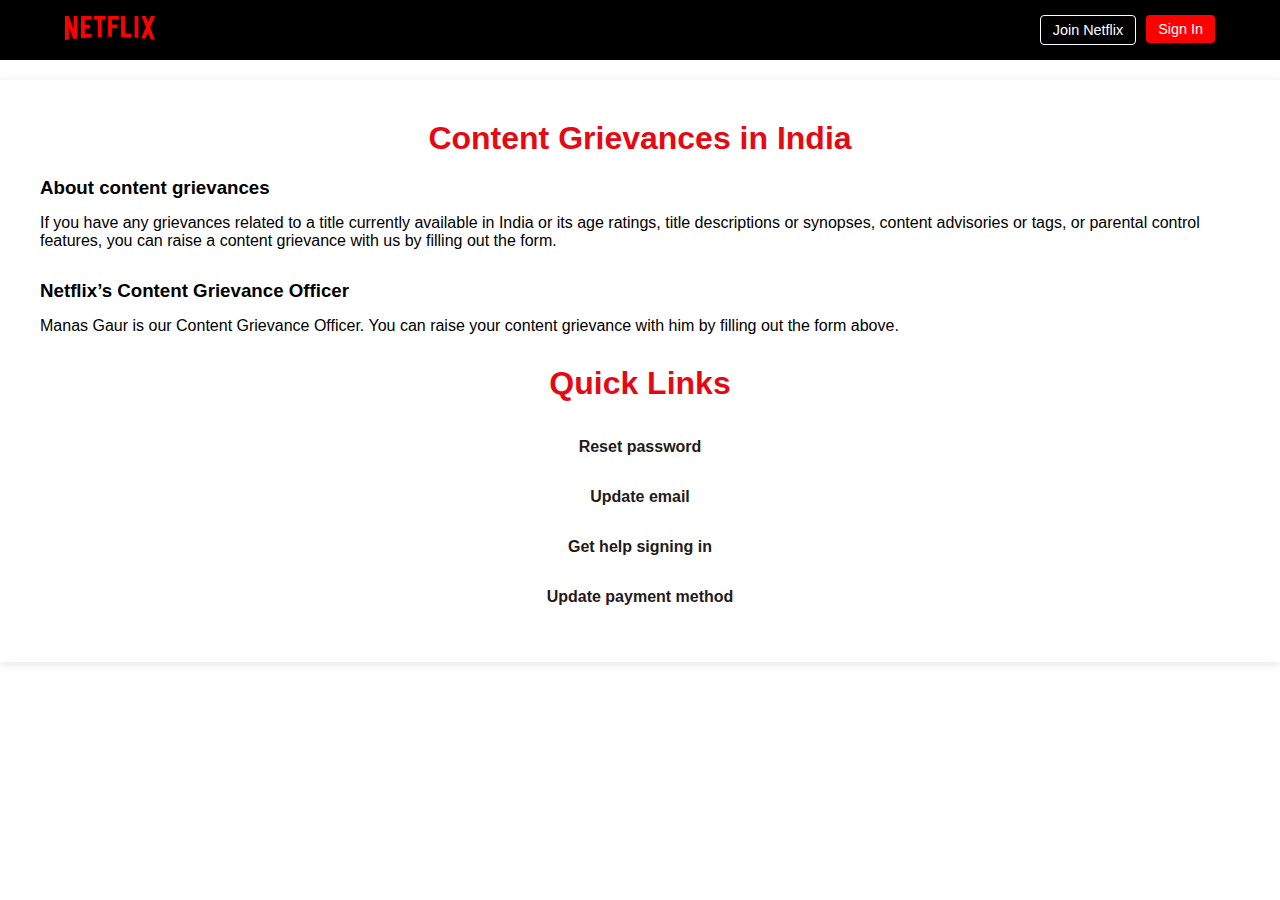
<file: contact.html>
<!DOCTYPE html>
<html lang="en">

<head>
    <meta charset="UTF-8">
    <meta name="viewport" content="width=device-width, initial-scale=1.0">
    <title>Netflix Contact</title>
    <link rel="stylesheet" href="foot.css">

    <style>
        .link {
            text-align: center;
            /* Center-aligns text horizontally */
            display: flex;
            /* Makes the container a flexbox */
            justify-content: center;
            /* Horizontally centers the content */
            align-items: center;
            /* Vertically centers the content */
            height: 50px;
            /* Set a height to center vertically (adjust as needed) */
        }

        .link a {
            font-weight: bold;
            color: rgb(37, 26, 26);
            text-decoration: none;
            /* Remove underline */
            transition: color 0.3s ease, transform 0.3s ease;
            /* Smooth hover effect */
        }

        .link a:hover {
            color: red;
            /* Change color on hover */
            transform: scale(1.1);
            /* Slightly enlarge the link on hover */
            text-decoration: underline;
            /* Optional: Add underline on hover */
        }
    </style>
</head>

<body>
    <div class="main">
        <nav>
            <span>
                <a href="index.html"> <img width="86" src="logo.svg" alt="Netflix Logo"></a> </span>
            <div>
                <a href="index.html">
                    <button class="btn">Join Netflix</button>
                </a>
                <a href="http://localhost/new/sign.html">
                    <button class="btn btn-red-sm">Sign In</button>
                </a>
            </div>
        </nav>


        <div class="content">
            <h1><span>Content Grievances in India</span></h1>

            <div class="first">
                <h3 style="color: black;">About content grievances</h3>
                <p>If you have any grievances related to a title currently available in India or its age ratings, title
                    descriptions or synopses, content advisories or tags, or parental control features, you can raise a
                    content grievance with us by filling out the form.
                </p>
            </div>

            <div class="second">
                <h3 style="color: black;">Netflix’s Content Grievance Officer</h3>
                <p>Manas Gaur is our Content Grievance Officer. You can raise your content grievance with him by filling
                    out the form above.
                </p>
            </div>

            <h1><span>Quick Links</span></h1>


            <div class="link">
                <a href="index.html">Reset password</a>
            </div>

            <div class="link">
                <a href="http://localhost/new/sign.html">Update email</a>
            </div>

            <div class="link">
                <a href="index.html">Get help signing in</a>
            </div>

            <div class="link">
                <a href="http://localhost/new/sign.html">Update payment method</a>
            </div>
</body>

</html>
</file>
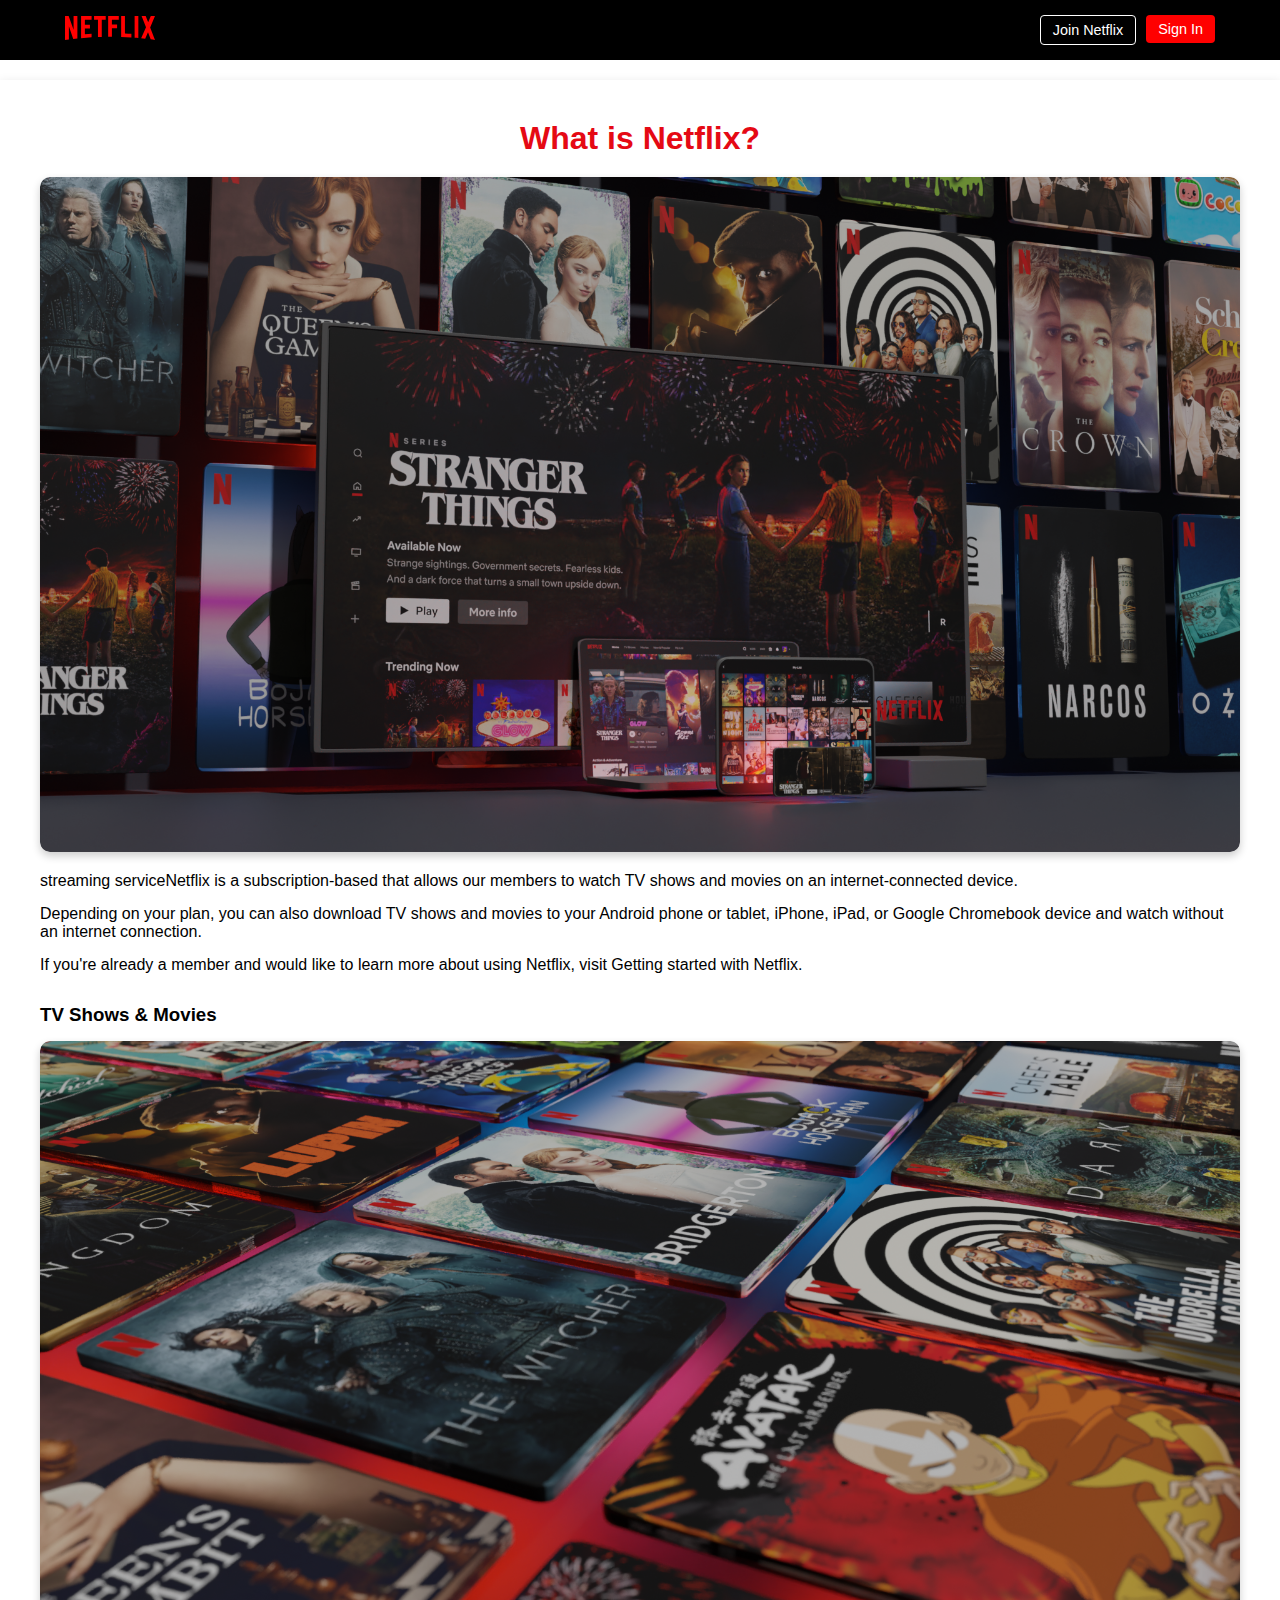
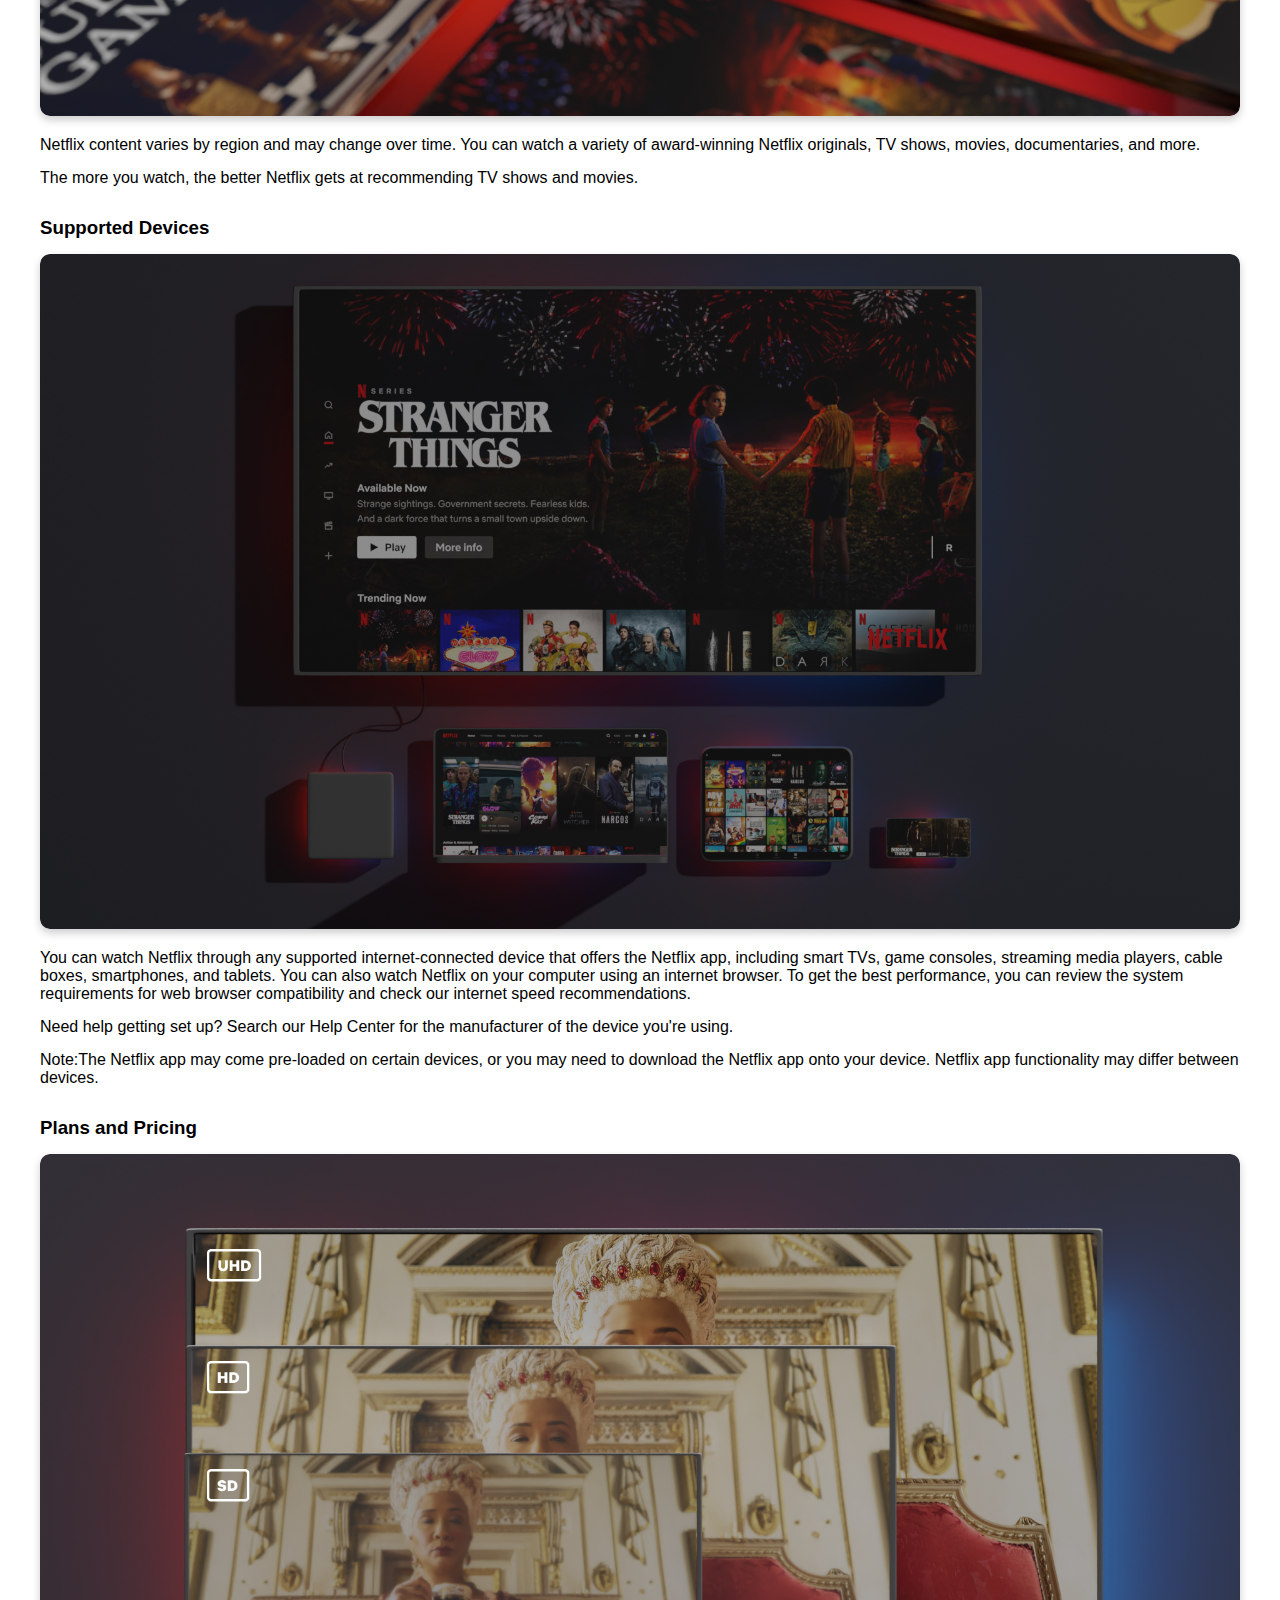
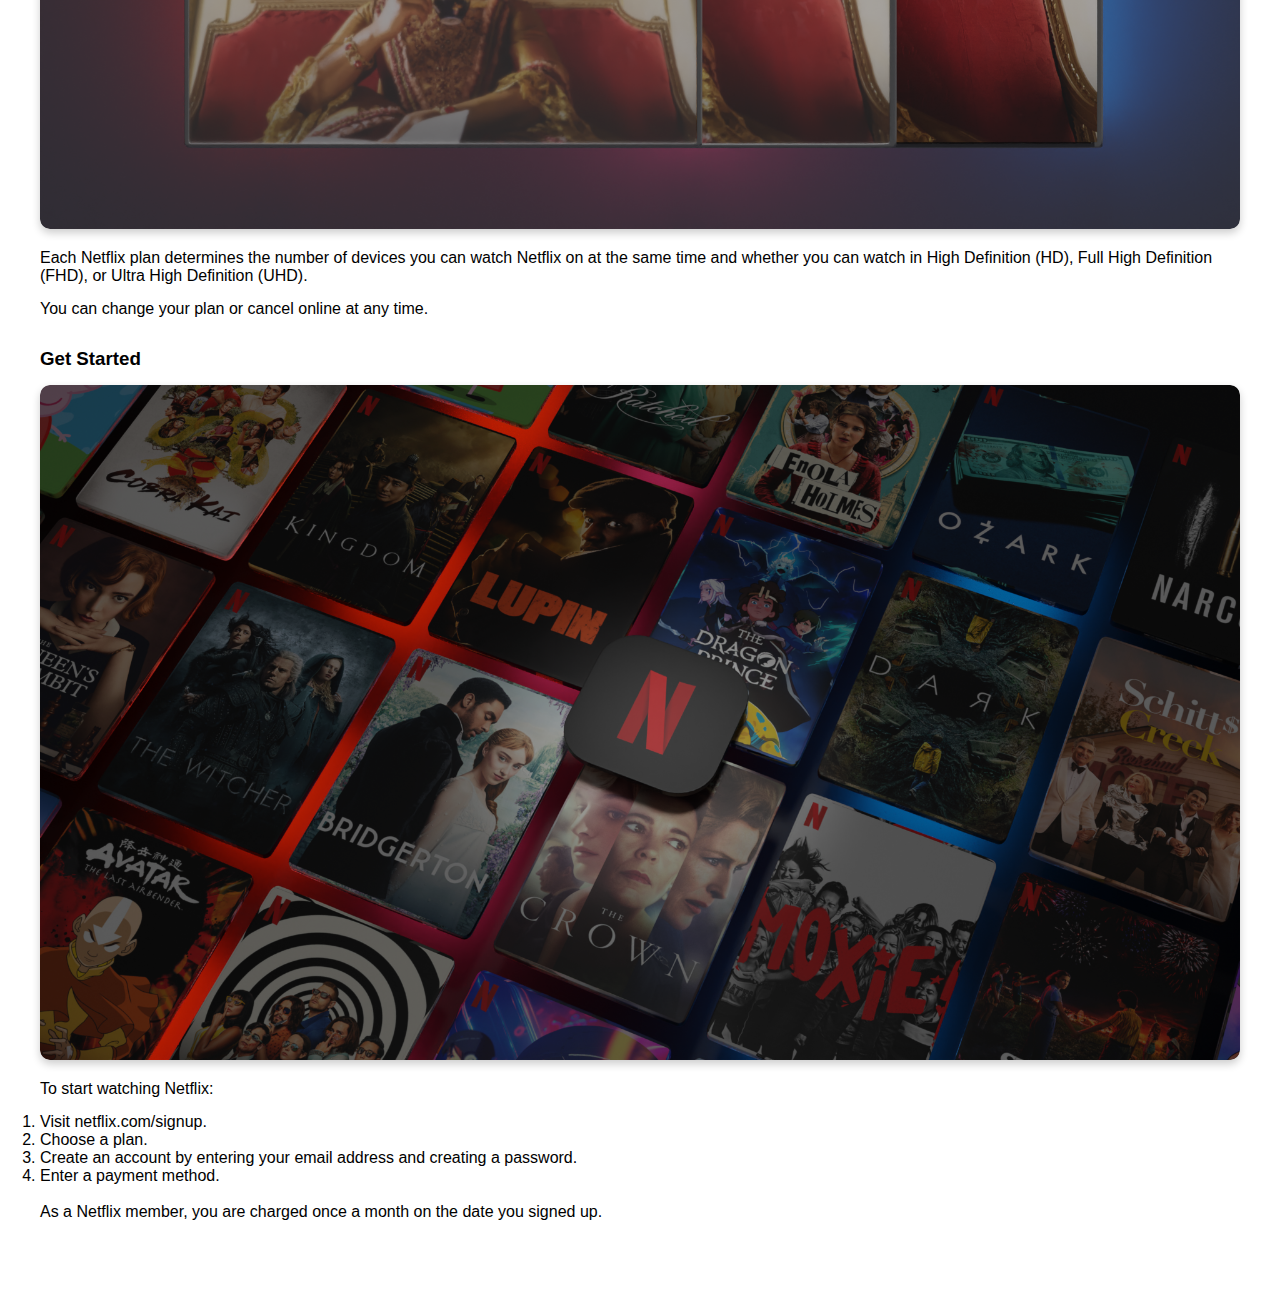
<file: faq.html>
<!DOCTYPE html>
<html lang="en">

<head>
    <meta charset="UTF-8">
    <meta name="viewport" content="width=device-width, initial-scale=1.0">
    <title>FAQ</title>
    <link rel="stylesheet" href="foot.css">
    <style>
        .content img {
            width: 100%;
            /* Makes the image take full width of its container */
            max-width: 1250px;
            /* Set a max-width to prevent images from getting too large */
            height: auto;
            /* Maintain aspect ratio */
            display: block;
            /* Remove inline display */
            margin: 0;
            /* Center the image */
            border-radius: 10px;
            /* Optional: rounded corners */
            box-shadow: 0 4px 8px rgba(0, 0, 0, 0.2);
            margin-bottom: 20px;
        }
    </style>
</head>

<body>
    <div class="main">
        <nav>
            <span>
                <a href="index.html"> <img width="86" src="logo.svg" alt="Netflix Logo"></a></span>
            <div>
                <a href="index.html">
                <button class="btn">Join Netflix</button>
                </a>
                <a href="http://localhost/new/sign.html">
                    <button class="btn btn-red-sm">Sign In</button>
                </a>
            </div>
        </nav>


        <div class="content">
            <h1><span>What is Netflix?</span></h1>

            <div class="first">
                <img src="tools/images/img1.png" alt="netflix">
                <p>
                    streaming serviceNetflix is a subscription-based that allows our members to watch TV shows and
                    movies on an internet-connected device.
                </p>
                <p>Depending on your plan, you can also download TV shows and movies to your Android phone or tablet,
                    iPhone, iPad, or Google Chromebook device and watch without an internet connection.</p>
                <p>If you're already a member and would like to learn more about using Netflix, visit Getting started
                    with Netflix.</p>
            </div>

            <div class="second">

                <h3 style="color: black;">TV Shows & Movies</h3>
                <img src="tools/images/img2.png" alt="movies">
                <p>Netflix content varies by region and may change over time. You can watch a variety of award-winning
                    Netflix originals, TV shows, movies, documentaries, and more.
                </p>
                <p>The more you watch, the better Netflix gets at recommending TV shows and movies.</p>
            </div>

            <div class="third">

                <h3 style="color: black;">Supported Devices</h3>
                <img src="tools/images/img3.png" alt="movies">
                <p>You can watch Netflix through any supported internet-connected device that offers the Netflix app,
                    including smart TVs, game consoles, streaming media players, cable boxes, smartphones, and tablets.
                    You can also watch Netflix on your computer using an internet browser. To get the best performance,
                    you can review the system requirements for web browser compatibility and check our internet speed
                    recommendations.
                </p>
                <p>Need help getting set up? Search our Help Center for the manufacturer of the device you're using.
                </p>
                <p>Note:The Netflix app may come pre-loaded on certain devices, or you may need to download the Netflix
                    app onto your device. Netflix app functionality may differ between devices.</p>
            </div>

            <div class="fourth">

                <h3 style="color: black;">Plans and Pricing</h3>
                <img src="tools/images/img4.png" alt="movies">
                <p>Each Netflix plan determines the number of devices you can watch Netflix on at the same time and
                    whether you can watch in High Definition (HD), Full High Definition (FHD), or Ultra High Definition
                    (UHD).
                </p>
                <p>You can change your plan or cancel online at any time.</p>
            </div>

            <div class="fifth">

                <h3 style="color: black;">Get Started</h3>
                <img src="tools/images/img5.png" alt="movies">
                <p>To start watching Netflix:</p>
                <ol style="margin: 10 auto;">
                    <li>Visit netflix.com/signup.</li>
                    <li>Choose a plan.</li>
                    <li>Create an account by entering your email address and creating a password.</li>
                    <li>Enter a payment method.</li>
                </ol>
                <br>
                <p>As a Netflix member, you are charged once a month on the date you signed up.</p>
            </div>
</body>

</html>
</file>
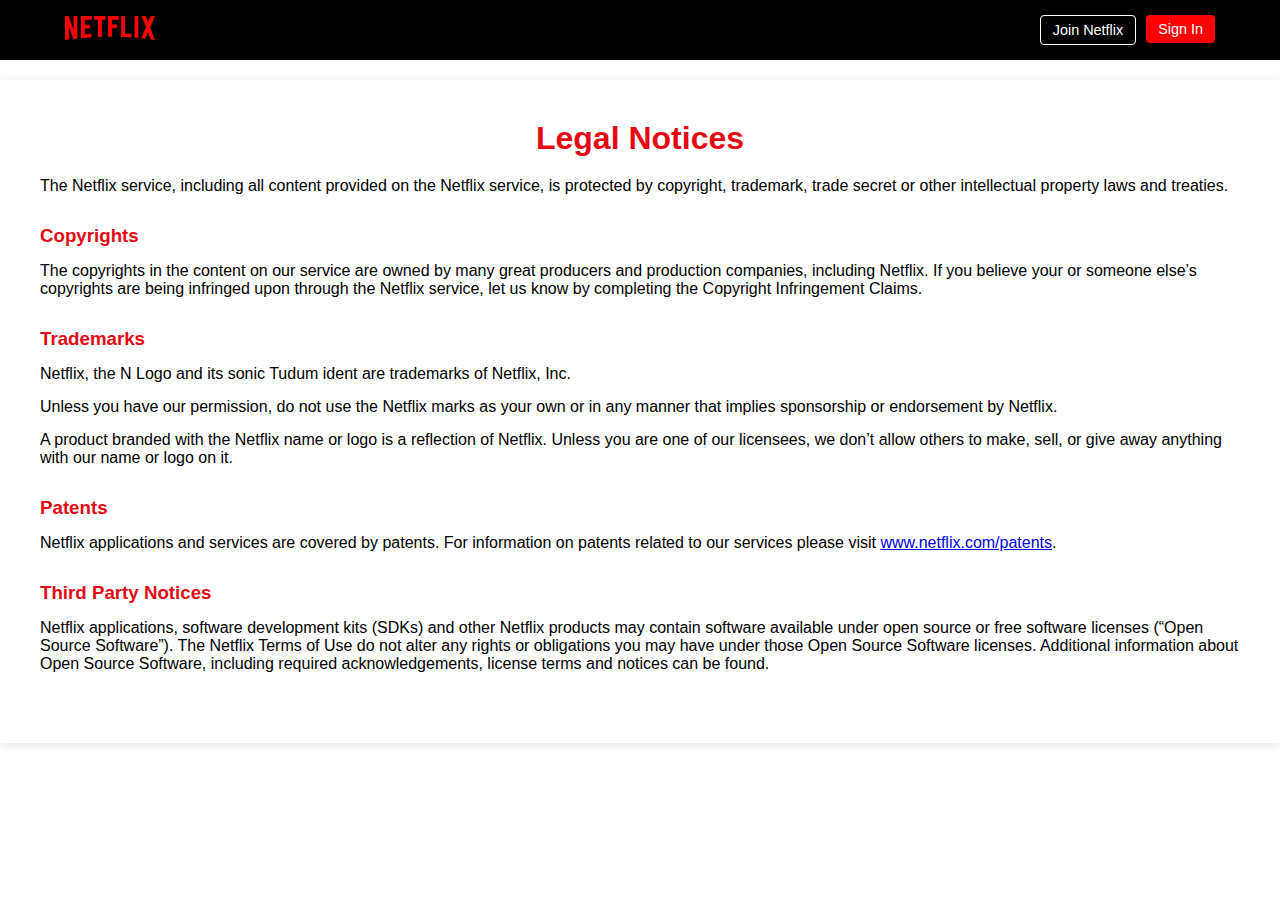
<file: legal.html>
<!DOCTYPE html>
<html lang="en">

<head>
    <meta charset="UTF-8">
    <meta name="viewport" content="width=device-width, initial-scale=1.0">
    <title>LEGAL</title>
    <link rel="stylesheet" href="foot.css">
</head>

<body>
    <div class="main">
        <nav>
            <span><a href="index.html"> <img width="86" src="logo.svg" alt="Netflix Logo"></a></span>
            <div>
                <a href="index.html">
                <button class="btn">Join Netflix</button>
                </a>
                <a href="http://localhost/new/sign.html">
                    <button class="btn btn-red-sm">Sign In</button>
                </a>
            </div>
        </nav>

        
        <div class="content">
            <h1><span>Legal Notices</span></h1>

            <div class="first">
                The Netflix service, including all content provided on the Netflix service, is protected by copyright, trademark, trade secret or other intellectual property laws and treaties.


            </div>



            <div class="second">
                <h3>Copyrights</h3>
                <p>
                    The copyrights in the content on our service are owned by many great producers and production companies, including Netflix. If you believe your or someone else’s copyrights are being infringed upon through the Netflix service, let us know by completing the Copyright Infringement Claims.</p>

            </div>

            <div class="third">
                <h3>Trademarks</h3>
                <p>Netflix, the N Logo and its sonic Tudum ident are trademarks of Netflix, Inc.
</p>
                <p>   Unless you have our permission, do not use the Netflix marks as your own or in any manner that implies sponsorship or endorsement by Netflix.
                </p> 
                  <p>  A product branded with the Netflix name or logo is a reflection of Netflix. Unless you are one of our licensees, we don’t allow others to make, sell, or give away anything with our name or logo on it.
                  </p>
            </div>

            <div class="fourth">
                <h3>Patents</h3>
                <p>Netflix applications and services are covered by patents. For information on patents related to our services please visit <a href="https://help.netflix.com/en/node/25888">www.netflix.com/patents</a>.</p>

              
            </div>
            <div class="fifth">
                <h3>Third Party Notices</h3>
                <p> Netflix applications, software development kits (SDKs) and other Netflix products may contain software available under open source or free software licenses (“Open Source Software”). The Netflix Terms of Use do not alter any rights or obligations you may have under those Open Source Software licenses. Additional information about Open Source Software, including required acknowledgements, license terms and notices can be found.
                    
                </p>
            </div>
        </div>
    </div>
</body>

</html>
</file>
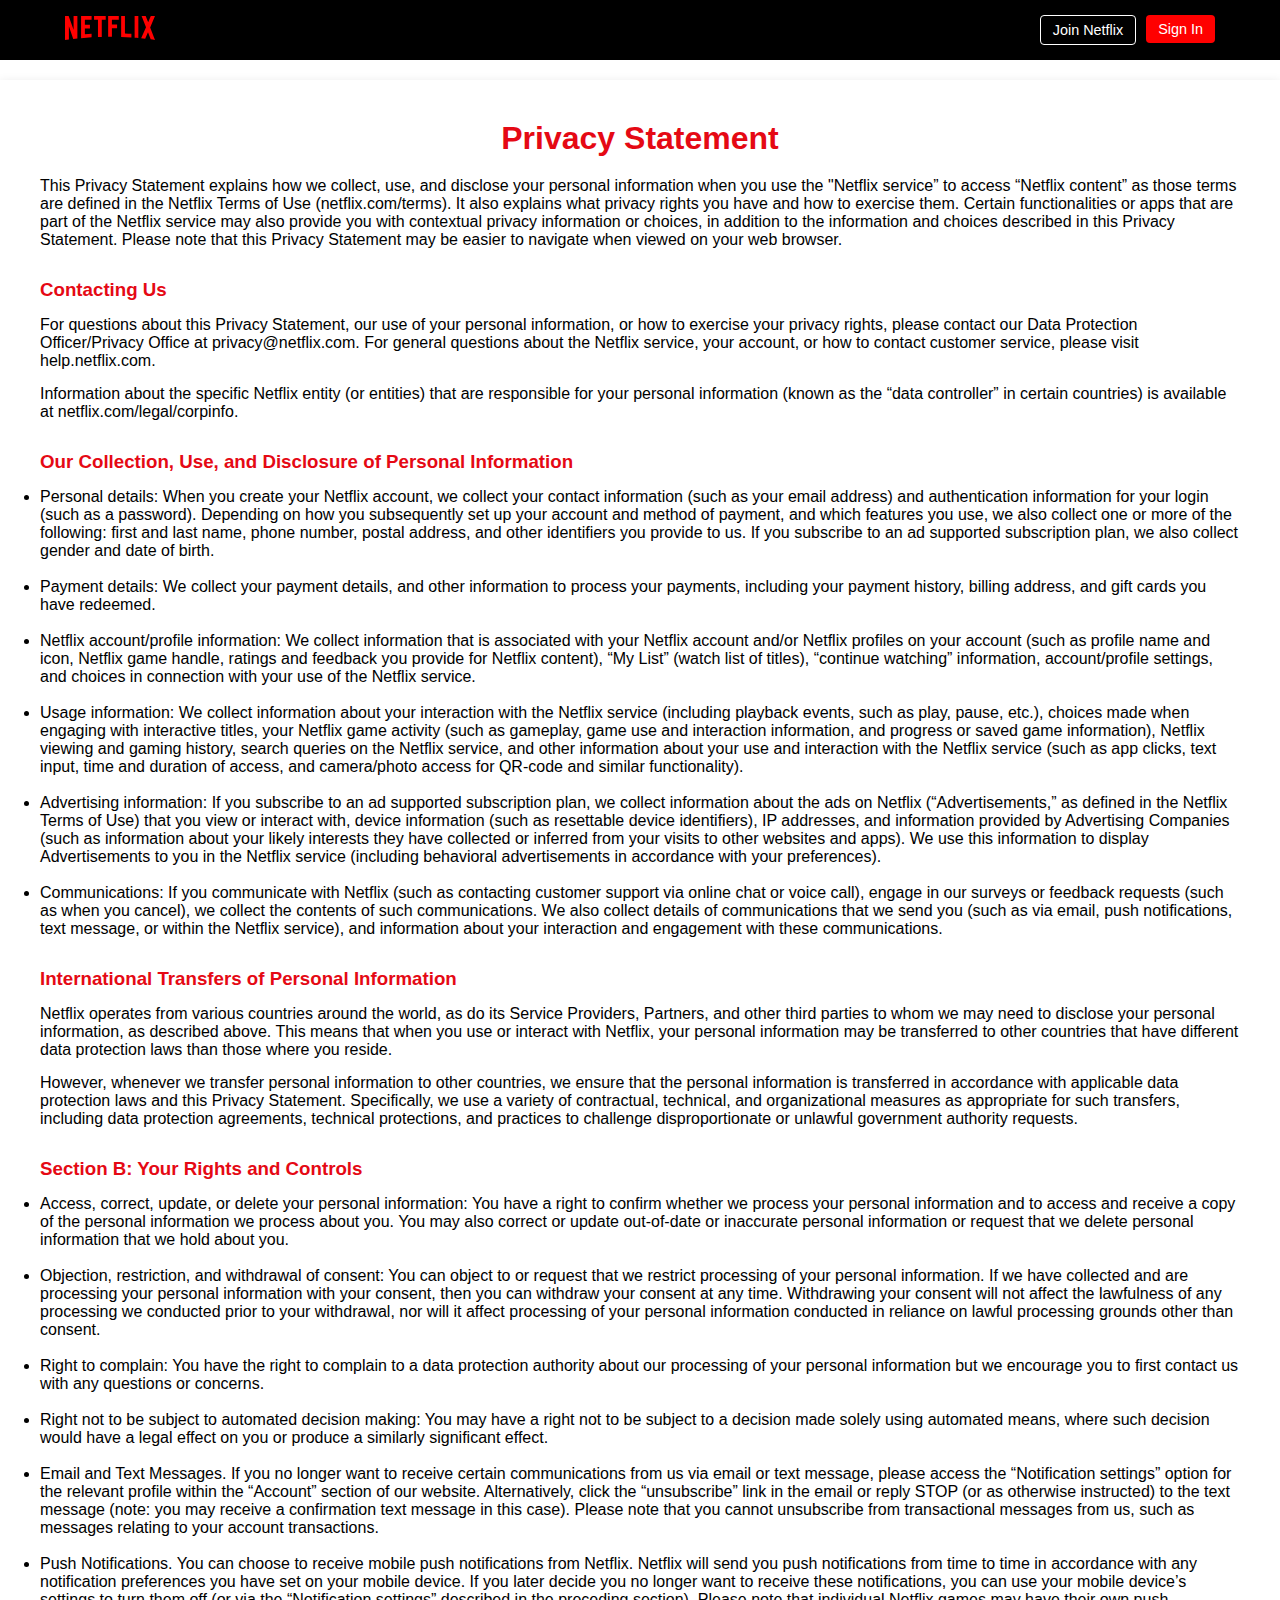
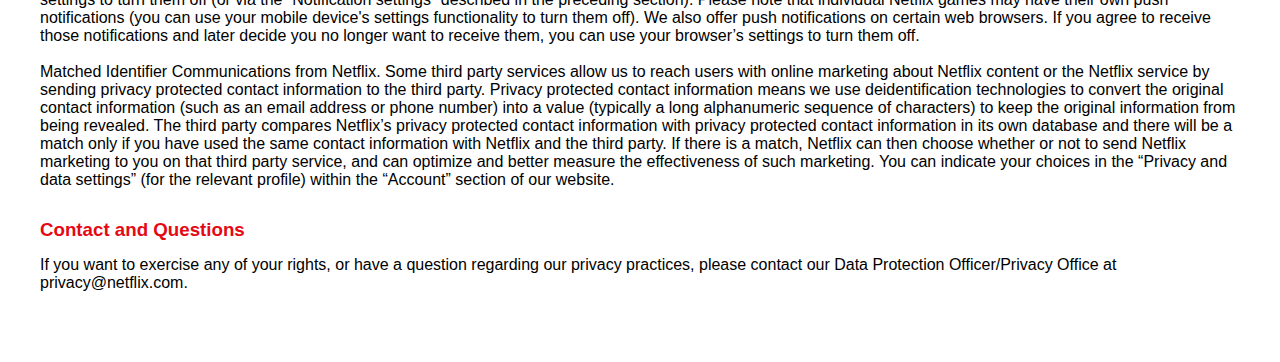
<file: privacy.html>
<!DOCTYPE html>
<html lang="en">

<head>
    <meta charset="UTF-8">
    <meta name="viewport" content="width=device-width, initial-scale=1.0">
    <title>Netflix Privacy</title>
    <link rel="stylesheet" href="foot.css">

</head>

<body>
    <div class="main">
        <nav>
            <span><a href="index.html"> <img width="86" src="logo.svg" alt="Netflix Logo"></a></span>
            <div>
                <a href="index.html">
                    <button class="btn">Join Netflix</button>
                </a>
                <a href="http://localhost/new/sign.html">
                    <button class="btn btn-red-sm">Sign In</button>
                </a>
            </div>
        </nav>
        <div class="content">
            <h1><span>Privacy Statement</span></h1>

            <div class="first">
                This Privacy Statement explains how we collect, use, and disclose your personal information when you use
                the "Netflix service” to access “Netflix content” as those terms are defined in the Netflix Terms of Use
                (netflix.com/terms). It also explains what privacy rights you have and how to exercise them. Certain
                functionalities or apps that are part of the Netflix service may also provide you with contextual
                privacy information or choices, in addition to the information and choices described in this Privacy
                Statement. Please note that this Privacy Statement may be easier to navigate when viewed on your web
                browser.
            </div>

            <div class="third">
                <h3>Contacting Us</h3>
                <p>For questions about this Privacy Statement, our use of your personal information, or how to exercise
                    your privacy rights, please contact our Data Protection Officer/Privacy Office at
                    privacy@netflix.com. For general questions about the Netflix service, your account, or how to
                    contact customer service, please visit help.netflix.com.</p>

                <p>Information about the specific Netflix entity (or entities) that are responsible for your personal
                    information (known as the “data controller” in certain countries) is available at
                    netflix.com/legal/corpinfo.</p>
            </div>

            <div class="fourth">
                <ul>
                    <h3>Our Collection, Use, and Disclosure of Personal Information</h3>

                    <li>Personal details: When you create your Netflix account, we collect your contact information
                        (such as your email address) and authentication information for your login (such as a password).
                        Depending on how you subsequently set up your account and method of payment, and which features
                        you use, we also collect one or more of the following: first and last name, phone number, postal
                        address, and other identifiers you provide to us. If you subscribe to an ad supported
                        subscription plan, we also collect gender and date of birth.</li>
                    <br>
                    <li>Payment details: We collect your payment details, and other information to process your
                        payments, including your payment history, billing address, and gift cards you have redeemed.
                    </li>
                    <br>
                    <li>Netflix account/profile information: We collect information that is associated with your Netflix
                        account and/or Netflix profiles on your account (such as profile name and icon, Netflix game
                        handle, ratings and feedback you provide for Netflix content), “My List” (watch list of titles),
                        “continue watching” information, account/profile settings, and choices in connection with your
                        use of the Netflix service.
                    </li>
                    <br>
                    <li>Usage information: We collect information about your interaction with the Netflix service
                        (including playback events, such as play, pause, etc.), choices made when engaging with
                        interactive titles, your Netflix game activity (such as gameplay, game use and interaction
                        information, and progress or saved game information), Netflix viewing and gaming history, search
                        queries on the Netflix service, and other information about your use and interaction with the
                        Netflix service (such as app clicks, text input, time and duration of access, and camera/photo
                        access for QR-code and similar functionality).</li>
                    <br>
                    <li>Advertising information: If you subscribe to an ad supported subscription plan, we collect
                        information about the ads on Netflix (“Advertisements,” as defined in the Netflix Terms of Use)
                        that you view or interact with, device information (such as resettable device identifiers), IP
                        addresses, and information provided by Advertising Companies (such as information about your
                        likely interests they have collected or inferred from your visits to other websites and apps).
                        We use this information to display Advertisements to you in the Netflix service (including
                        behavioral advertisements in accordance with your preferences).</li>
                    <br>
                    <li>Communications: If you communicate with Netflix (such as contacting customer support via online
                        chat or voice call), engage in our surveys or feedback requests (such as when you cancel), we
                        collect the contents of such communications. We also collect details of communications that we
                        send you (such as via email, push notifications, text message, or within the Netflix service),
                        and information about your interaction and engagement with these communications.</li>
                </ul>

            </div>

            <div class="fifth">
                <h3>International Transfers of Personal Information</h3>
                <p>Netflix operates from various countries around the world, as do its Service Providers, Partners, and
                    other third parties to whom we may need to disclose your personal information, as described above.
                    This means that when you use or interact with Netflix, your personal information may be transferred
                    to other countries that have different data protection laws than those where you reside.
                </p>

                <p>However, whenever we transfer personal information to other countries, we ensure that the personal
                    information is transferred in accordance with applicable data protection laws and this Privacy
                    Statement. Specifically, we use a variety of contractual, technical, and organizational measures as
                    appropriate for such transfers, including data protection agreements, technical protections, and
                    practices to challenge disproportionate or unlawful government authority requests.</p>


            </div>

            <div class="sixth">
                <h3>Section B: Your Rights and Controls</h3>
                <ul></ul>
                <li>Access, correct, update, or delete your personal information: You have a right to confirm whether we
                    process your personal information and to access and receive a copy of the personal information we
                    process about you. You may also correct or update out-of-date or inaccurate personal information or
                    request that we delete personal information that we hold about you.</li>
                <br>
                <li>Objection, restriction, and withdrawal of consent: You can object to or request that we restrict
                    processing of your personal information. If we have collected and are processing your personal
                    information with your consent, then you can withdraw your consent at any time. Withdrawing your
                    consent will not affect the lawfulness of any processing we conducted prior to your withdrawal, nor
                    will it affect processing of your personal information conducted in reliance on lawful processing
                    grounds other than consent.</li>
                <br>
                <li>Right to complain: You have the right to complain to a data protection authority about our
                    processing of your personal information but we encourage you to first contact us with any questions
                    or concerns.</li>
                <br>
                <li>Right not to be subject to automated decision making: You may have a right not to be subject to a
                    decision made solely using automated means, where such decision would have a legal effect on you or
                    produce a similarly significant effect.</li>
                <br>
                <li>Email and Text Messages. If you no longer want to receive certain communications from us via email
                    or text message, please access the “Notification settings” option for the relevant profile within
                    the “Account” section of our website. Alternatively, click the “unsubscribe” link in the email or
                    reply STOP (or as otherwise instructed) to the text message (note: you may receive a confirmation
                    text message in this case). Please note that you cannot unsubscribe from transactional messages from
                    us, such as messages relating to your account transactions.
                </li>
                <br>
                <li>
                    Push Notifications. You can choose to receive mobile push notifications from Netflix. Netflix will
                    send you push notifications from time to time in accordance with any notification preferences you
                    have set on your mobile device. If you later decide you no longer want to receive these
                    notifications, you can use your mobile device’s settings to turn them off (or via the “Notification
                    settings” described in the preceding section). Please note that individual Netflix games may have
                    their own push notifications (you can use your mobile device's settings functionality to turn them
                    off). We also offer push notifications on certain web browsers. If you agree to receive those
                    notifications and later decide you no longer want to receive them, you can use your browser’s
                    settings to turn them off.</li>
                <br>
                <p>Matched Identifier Communications from Netflix. Some third party services allow us to reach users
                    with online marketing about Netflix content or the Netflix service by sending privacy protected
                    contact information to the third party. Privacy protected contact information means we use
                    deidentification technologies to convert the original contact information (such as an email address
                    or phone number) into a value (typically a long alphanumeric sequence of characters) to keep the
                    original information from being revealed. The third party compares Netflix’s privacy protected
                    contact information with privacy protected contact information in its own database and there will be
                    a match only if you have used the same contact information with Netflix and the third party. If
                    there is a match, Netflix can then choose whether or not to send Netflix marketing to you on that
                    third party service, and can optimize and better measure the effectiveness of such marketing. You
                    can indicate your choices in the “Privacy and data settings” (for the relevant profile) within the
                    “Account” section of our website.
            </div>
            <div class="seventh">
                <h3>Contact and Questions</h3>
                <p> If you want to exercise any of your rights, or have a question regarding our privacy practices,
                    please contact our Data Protection Officer/Privacy Office at privacy@netflix.com.</p>
            </div>
</body>

</html>
</file>
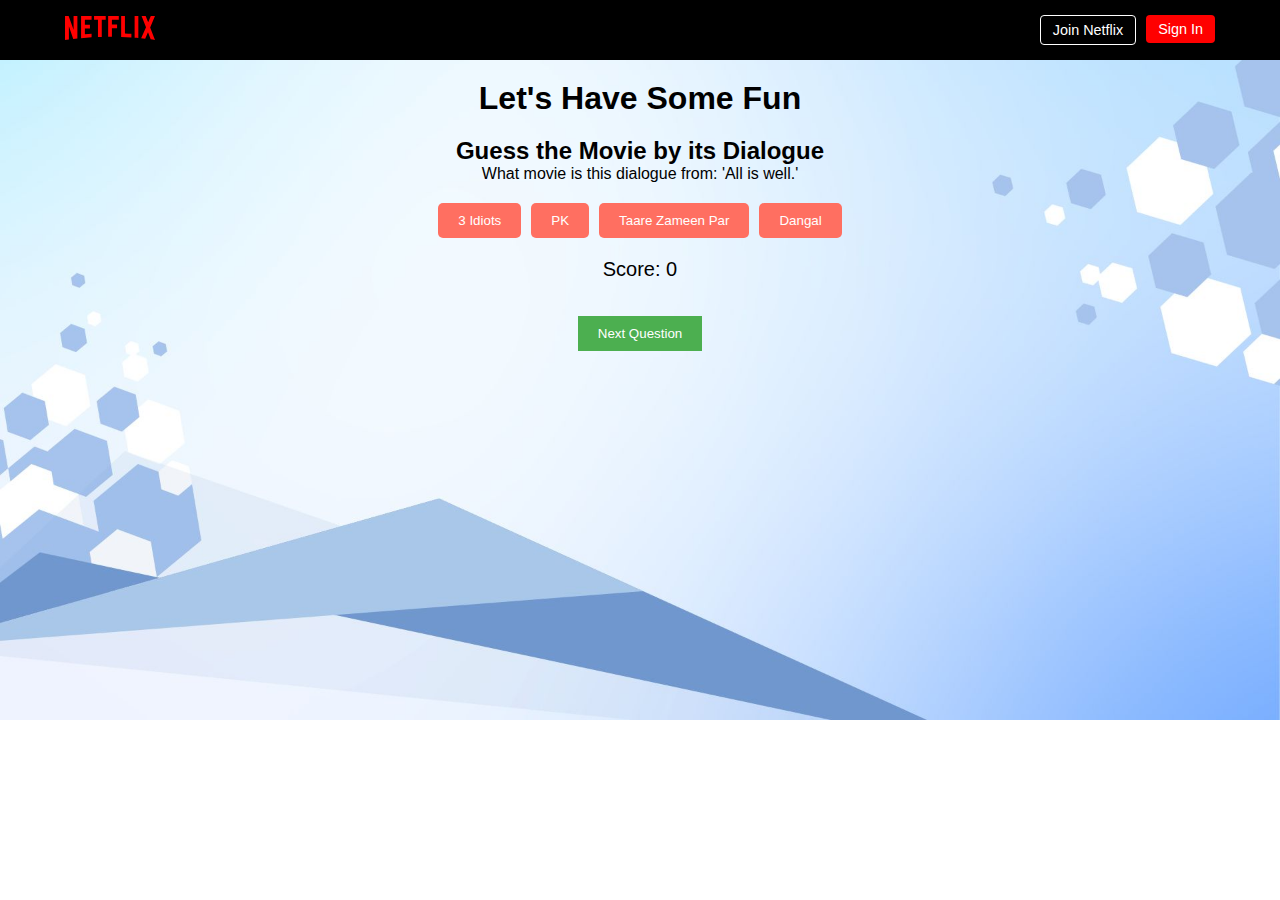
<file: quiz.html>
<!DOCTYPE html>
<html lang="en">

<head>
    <meta charset="UTF-8">
    <meta name="viewport" content="width=device-width, initial-scale=1.0">
    <title>FUN SECTION</title>
    <link rel="stylesheet" href="foot.css">
    <style>
        .trivia-game {
            text-align: center;
            margin: 20px;
            font-family: Arial, sans-serif;
        }

        #options {
            display: flex;
            justify-content: center;
            gap: 10px;
            margin-top: 20px;
        }

        .option {
            padding: 10px 20px;
            background-color: #ff6f61;
            border: none;
            border-radius: 5px;
            color: white;
            cursor: pointer;
        }

        .option:hover {
            background-color: #d94c43;
        }

        #score {
            font-size: 20px;
            margin-top: 20px;
        }

        #next-question {
            margin-top: 20px;
            padding: 10px 20px;
            background-color: #4CAF50;
            border: none;
            color: white;
            cursor: pointer;
        }

        #next-question:hover {
            background-color: #45a049;
        }

        #watch-now {
            margin-top: 20px;
            padding: 10px 20px;
            background-color: #8318bd;
            border: none;
            color: white;
            cursor: pointer;
            display: none;
        }

        #watch-now:hover {
            background-color: #5f1070;
        }

        #movie-image-container {
            text-align: center;
            margin-top: 20px;
        }

        #movie-image {
            width: 300px;
            height: auto;
            display: block;
            margin: 0 auto;
        }

        #answer-message {
            margin-top: 20px;
            font-size: 18px;
            font-weight: bold;
        }

        body {
            background-image: url('tools/images/bgimg.jpg');
            background-size: cover;
            background-position: auto;
            background-repeat: no-repeat;
            margin: 0;
            padding: 0;
        }
    </style>
</head>

<body>
    <nav>
        <span>
            <a href="index.html">
                <img width="86" src="logo.svg" alt="Netflix Logo">
            </a></span>
        <div>
            <a href="index.html">
                <button class="btn">Join Netflix</button>
            </a>
            <a href="http://localhost/new/sign.html">
                <button class="btn btn-red-sm">Sign In</button>
            </a>
        </div>
    </nav>

    <div class="trivia-game">
        <h1>Let's Have Some Fun</h1>
        <h2>Guess the Movie by its Dialogue</h2>
        <p id="question">What is the movie title for the following quote?</p>

        <!-- Movie Image Container -->
        <div id="movie-image-container">
            <img id="movie-image" src="" alt="Movie Poster" style="display: none;" />
        </div>

        <div id="options">
            <button class="option" data-answer="a">Option A</button>
            <button class="option" data-answer="b">Option B</button>
            <button class="option" data-answer="c">Option C</button>
            <button class="option" data-answer="d">Option D</button>
        </div>

        <div id="answer-message"></div>
        <p id="score">Score: 0</p>
        <button id="next-question">Next Question</button>
        <button id="watch-now">Watch Now</button>
    </div>

    <script src="scriptquiz.js"></script>
</body>

</html>
</file>
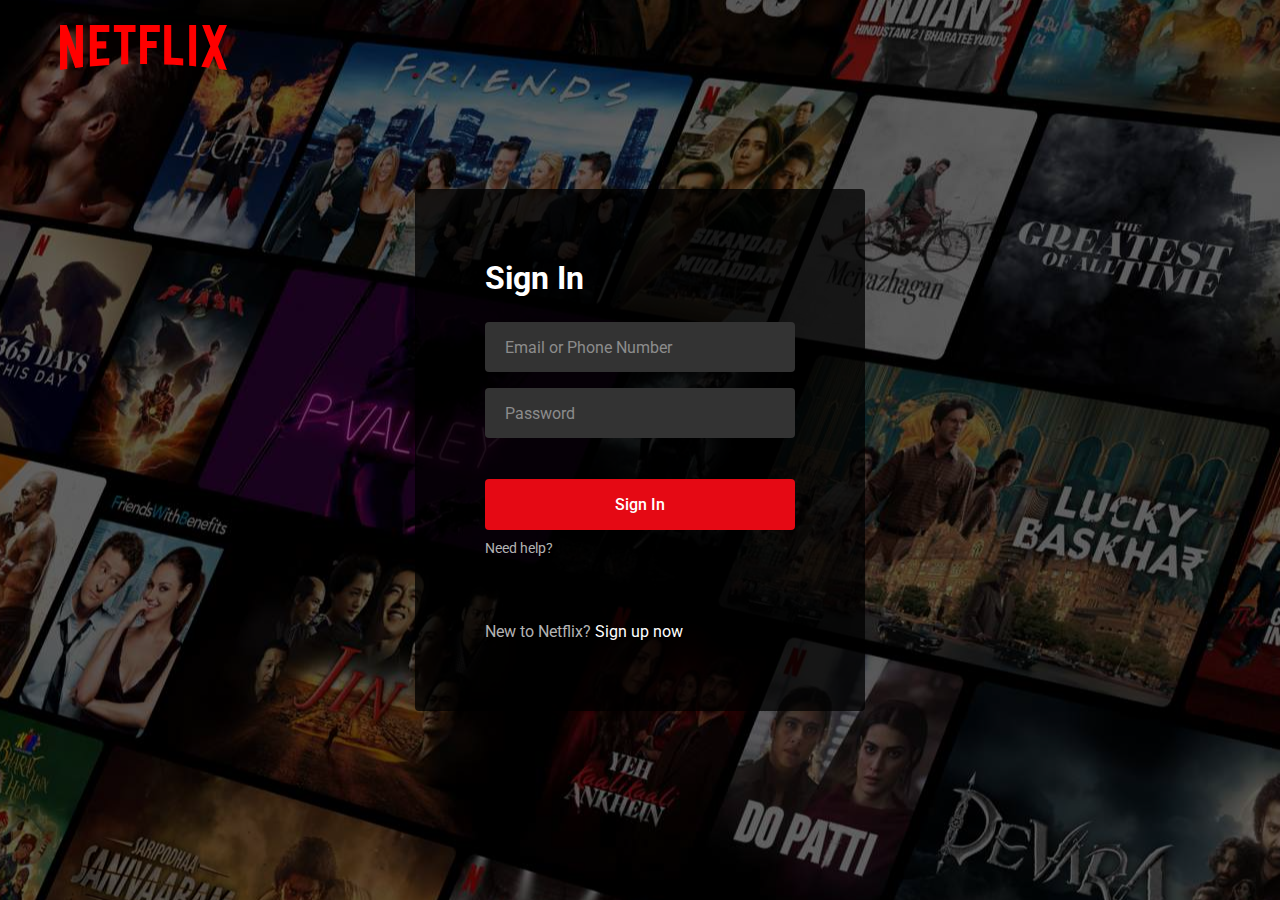
<file: sign.html>
<!DOCTYPE html>
<html lang="en">
<head>
    <meta charset="UTF-8">
    <meta name="viewport" content="width=device-width, initial-scale=1.0">
    <title>Signin Page</title>
    <link rel="stylesheet" href="style_signin.css">
</head>
<body>
    <nav>
        <a href="index.html"><img src="assets/images/logo.svg" alt="logo"></a>
    </nav>
    <div class="form-wrapper">
        <h2>Sign In</h2>
        <form action="connect.php" method="post">
            <input type="hidden" name="action" value="login">
            <div class="form-control">
                <input type="text" required name="email">
                <label>Email or Phone Number</label>
            </div>
            <div class="form-control">
                <input type="password" required name="password">
                <label>Password</label>
            </div>
            <button type="submit">Sign In</button>
            <div class="form-help"> 
   
                <a href="contact.html">Need help?</a>
            </div>
        </form>
        <p>New to Netflix? <a href="index.html">Sign up now</a></p>

    </div>
    <section class="first"></section>

</body>
</html>
</file>
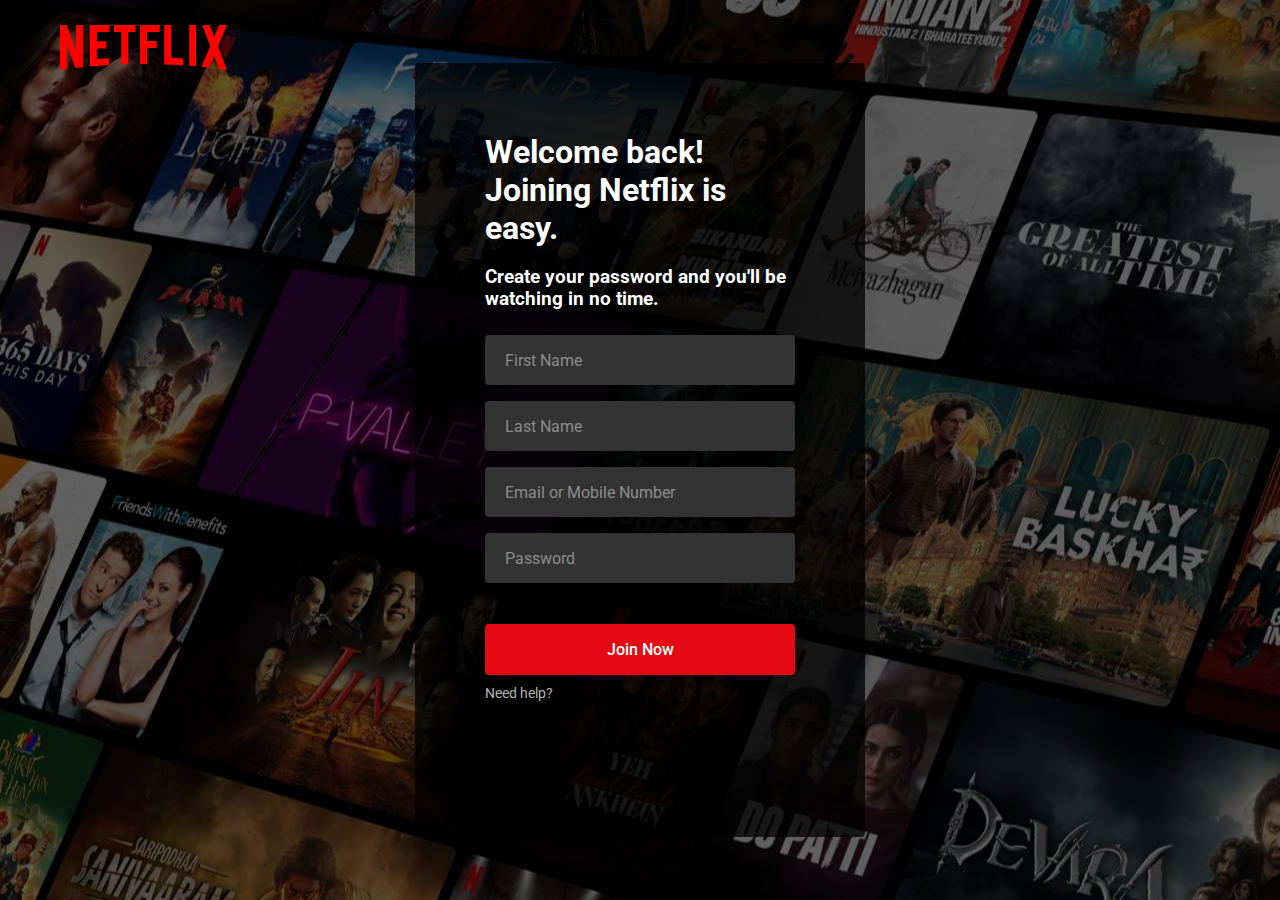
<file: signup.html>
<!DOCTYPE html>
<html lang="en">

<head>
    <meta charset="UTF-8">
    <meta name="viewport" content="width=device-width, initial-scale=1.0">
    <title>Signin Page</title>
    <link rel="stylesheet" href="style_signin.css">
</head>

<body>
    <nav>
        <a href="index.html"><img src="assets/images/logo.svg" alt="logo"></a>
    </nav>
    <div class="form-wrapper">
        <h2>Welcome back!
            Joining Netflix is easy.</h2>
        <br>
        <h3 style="color: white;">Create your password and you'll be watching in no time.</h3>
        <form action="connect.php" method="post">
            <input type="hidden" name="action" value="register">
            <div class="form-control">
                <input type="text" required name="firstname">
                <label>First Name</label>
            </div>
            <div class="form-control">
                <input type="text" required name="lastname">
                <label>Last Name</label>
            </div>
            <div class="form-control">
                <input type="text" required name="email">
                <label>Email or Mobile Number</label>
            </div>
            <div class="form-control">
                <input type="password" required name="password">
                <label>Password</label>
            </div>
            <button type="submit">Join Now</button>
            <div class="form-help">

                <a href="contact.html">Need help?</a>
            </div>
        </form>


    </div>
    <section class="first"></section>

</body>

</html>
</file>
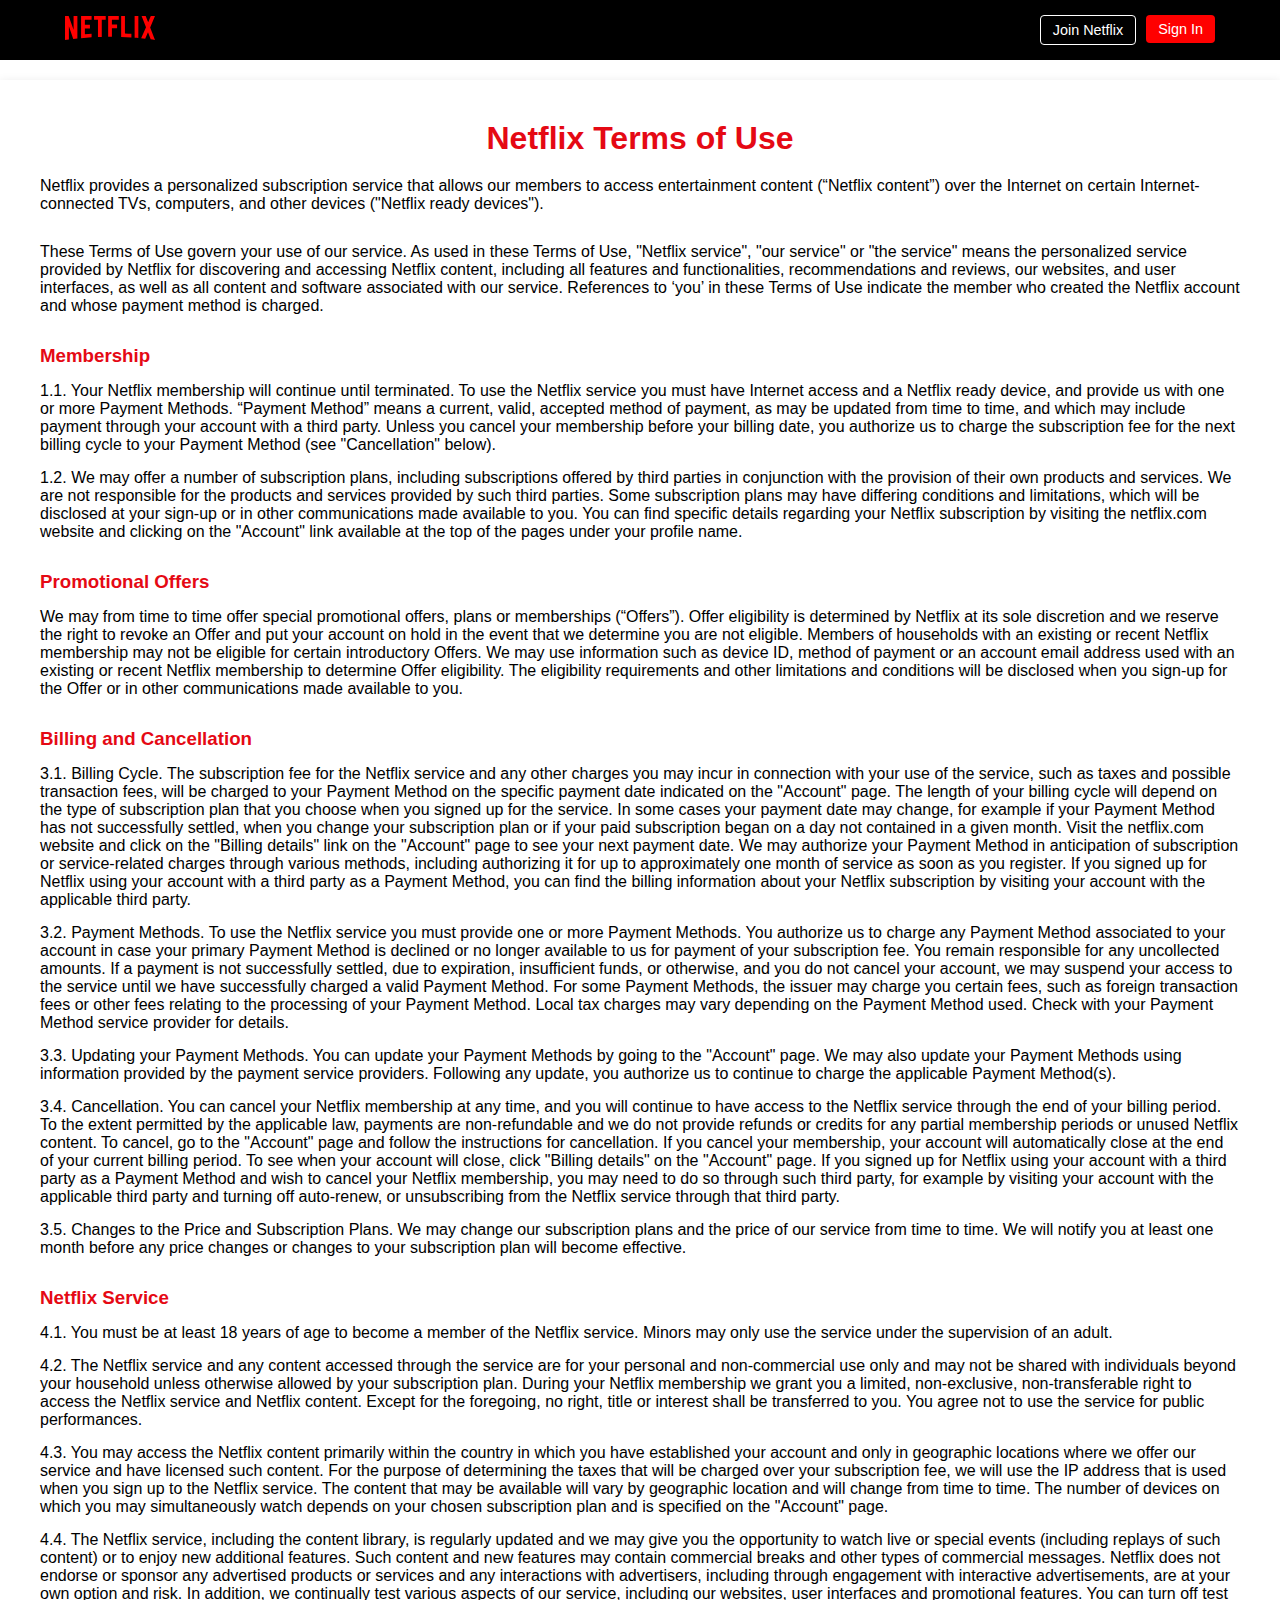
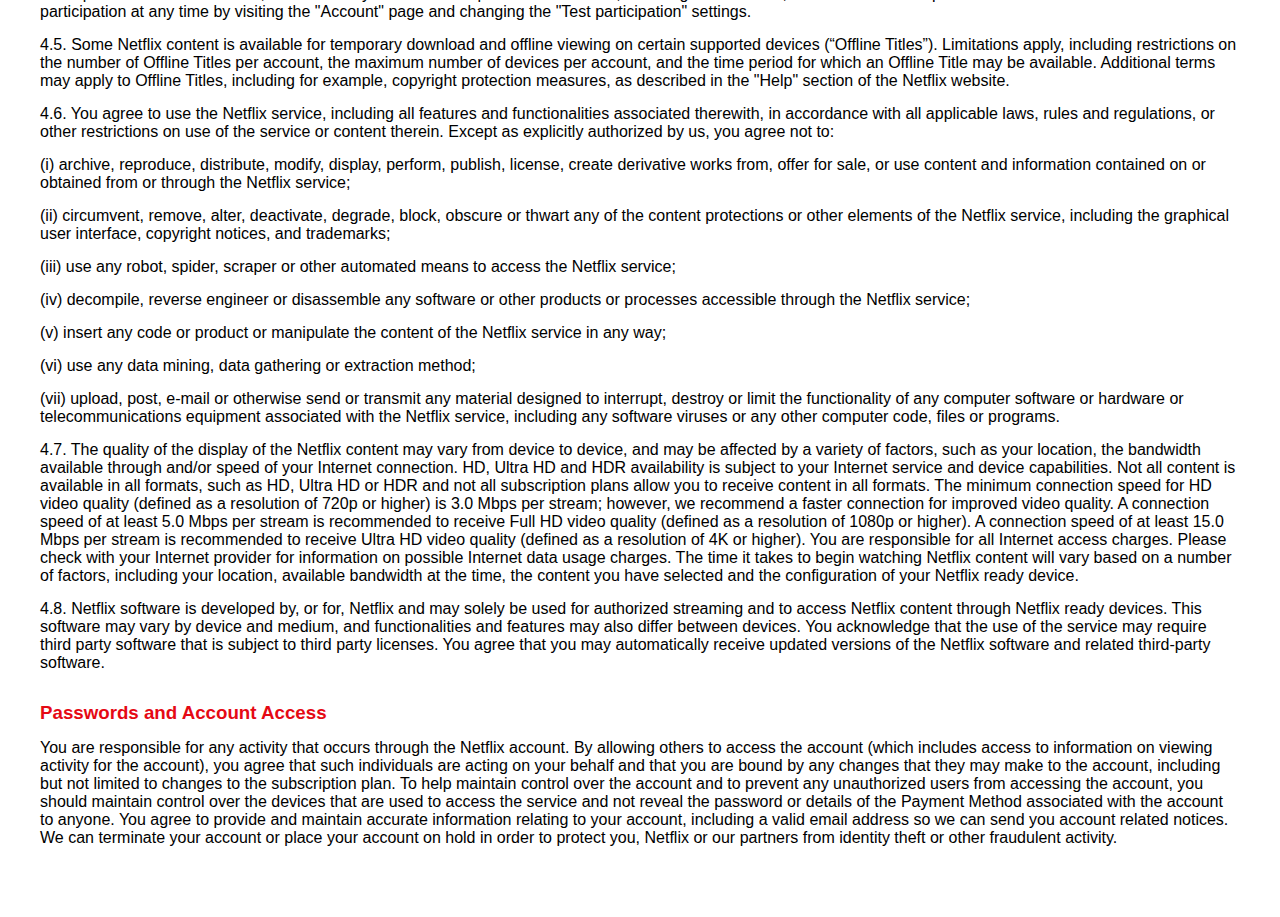
<file: terms_of_use copy.html>
<!DOCTYPE html>
<html lang="en">

<head>
    <meta charset="UTF-8">
    <meta name="viewport" content="width=device-width, initial-scale=1.0">
    <title>TERMS OF USE</title>
    <link rel="stylesheet" href="foot.css">
</head>

<body>
    <div class="main">
        <nav>
            <span><a href="index.html"> <img width="86" src="logo.svg" alt="Netflix Logo"></a></span>
            <div>
                <a href="index.html">
                <button class="btn">Join Netflix</button>
                </a>
                <a href="http://localhost/new/sign.html">
                    <button class="btn btn-red-sm">Sign In</button>
                </a>
            </div>
        </nav>

        
        <div class="content">
            <h1><span>Netflix Terms of Use</span></h1>

            <div class="first">
                Netflix provides a personalized subscription service that allows our members to access entertainment
                content (“Netflix content”) over the Internet on certain Internet-connected TVs, computers, and other
                devices ("Netflix ready devices").
            </div>

            <div class="second">
                These Terms of Use govern your use of our service. As used in these Terms of Use, "Netflix service",
                "our service" or "the service" means the personalized service provided by Netflix for discovering and
                accessing Netflix content, including all features and functionalities, recommendations and reviews, our
                websites, and user interfaces, as well as all content and software associated with our service.
                References to ‘you’ in these Terms of Use indicate the member who created the Netflix account and whose
                payment method is charged.
            </div>

            <div class="third">
                <h3>Membership</h3>
                <p>1.1. Your Netflix membership will continue until terminated. To use the Netflix service you must have
                    Internet access and a Netflix ready device, and provide us with one or more Payment Methods.
                    “Payment
                    Method” means a current, valid, accepted method of payment, as may be updated from time to time, and
                    which may include payment through your account with a third party. Unless you cancel your membership
                    before your billing date, you authorize us to charge the subscription fee for the next billing cycle
                    to
                    your Payment Method (see "Cancellation" below).</p>
                <p>1.2. We may offer a number of subscription plans, including subscriptions offered by third parties in
                    conjunction with the provision of their own products and services. We are not responsible for the
                    products and services provided by such third parties. Some subscription plans may have differing
                    conditions and limitations, which will be disclosed at your sign-up or in other communications made
                    available to you. You can find specific details regarding your Netflix subscription by visiting the
                    netflix.com website and clicking on the "Account" link available at the top of the pages under your
                    profile name.</p>
            </div>

            <div class="fourth">
                <h3>Promotional Offers</h3>
                <p>We may from time to time offer special promotional offers, plans or memberships (“Offers”). Offer
                    eligibility is determined by Netflix at its sole discretion and we reserve the right to revoke an
                    Offer and put your account on hold in the event that we determine you are not eligible. Members of
                    households with an existing or recent Netflix membership may not be eligible for certain
                    introductory Offers. We may use information such as device ID, method of payment or an account email
                    address used with an existing or recent Netflix membership to determine Offer eligibility. The
                    eligibility requirements and other limitations and conditions will be disclosed when you sign-up for
                    the Offer or in other communications made available to you.</p>
            </div>

            <div class="fifth">
                <h3>Billing and Cancellation</h3>
                <p>3.1. Billing Cycle. The subscription fee for the Netflix service and any other charges you may incur
                    in connection with your use of the service, such as taxes and possible transaction fees, will be
                    charged to your Payment Method on the specific payment date indicated on the "Account" page. The
                    length of your billing cycle will depend on the type of subscription plan that you choose when you
                    signed up for the service. In some cases your payment date may change, for example if your Payment
                    Method has not successfully settled, when you change your subscription plan or if your paid
                    subscription began on a day not contained in a given month. Visit the netflix.com website and click
                    on the "Billing details" link on the "Account" page to see your next payment date. We may authorize
                    your Payment Method in anticipation of subscription or service-related charges through various
                    methods, including authorizing it for up to approximately one month of service as soon as you
                    register. If you signed up for Netflix using your account with a third party as a Payment Method,
                    you can find the billing information about your Netflix subscription by visiting your account with
                    the applicable third party.</p>

                <p>3.2. Payment Methods. To use the Netflix service you must provide one or more Payment Methods. You
                    authorize us to charge any Payment Method associated to your account in case your primary Payment
                    Method is declined or no longer available to us for payment of your subscription fee. You remain
                    responsible for any uncollected amounts. If a payment is not successfully settled, due to
                    expiration, insufficient funds, or otherwise, and you do not cancel your account, we may suspend
                    your access to the service until we have successfully charged a valid Payment Method. For some
                    Payment Methods, the issuer may charge you certain fees, such as foreign transaction fees or other
                    fees relating to the processing of your Payment Method. Local tax charges may vary depending on the
                    Payment Method used. Check with your Payment Method service provider for details.</p>

                <p>3.3. Updating your Payment Methods. You can update your Payment Methods by going to the "Account"
                    page. We may also update your Payment Methods using information provided by the payment service
                    providers. Following any update, you authorize us to continue to charge the applicable Payment
                    Method(s).</p>

                <p>3.4. Cancellation. You can cancel your Netflix membership at any time, and you will continue to have
                    access to the Netflix service through the end of your billing period. To the extent permitted by the
                    applicable law, payments are non-refundable and we do not provide refunds or credits for any partial
                    membership periods or unused Netflix content. To cancel, go to the "Account" page and follow the
                    instructions for cancellation. If you cancel your membership, your account will automatically close
                    at the end of your current billing period. To see when your account will close, click "Billing
                    details" on the "Account" page. If you signed up for Netflix using your account with a third party
                    as a Payment Method and wish to cancel your Netflix membership, you may need to do so through such
                    third party, for example by visiting your account with the applicable third party and turning off
                    auto-renew, or unsubscribing from the Netflix service through that third party.</p>

                <p>3.5. Changes to the Price and Subscription Plans. We may change our subscription plans and the price
                    of our service from time to time. We will notify you at least one month before any price changes or
                    changes to your subscription plan will become effective.</p>
            </div>

            <div class="sixth">
                <h3>Netflix Service</h3>
                <p>4.1. You must be at least 18 years of age to become a member of the Netflix service. Minors may only
                    use the service under the supervision of an adult.</p>

                <p>4.2. The Netflix service and any content accessed through the service are for your personal and
                    non-commercial use only and may not be shared with individuals beyond your household unless
                    otherwise allowed by your subscription plan. During your Netflix membership we grant you a limited,
                    non-exclusive, non-transferable right to access the Netflix service and Netflix content. Except for
                    the foregoing, no right, title or interest shall be transferred to you. You agree not to use the
                    service for public performances.</p>

                <p>4.3. You may access the Netflix content primarily within the country in which you have established
                    your account and only in geographic locations where we offer our service and have licensed such
                    content. For the purpose of determining the taxes that will be charged over your subscription fee,
                    we will use the IP address that is used when you sign up to the Netflix service. The content that
                    may be available will vary by geographic location and will change from time to time. The number of
                    devices on which you may simultaneously watch depends on your chosen subscription plan and is
                    specified on the "Account" page.</p>

                <p>4.4. The Netflix service, including the content library, is regularly updated and we may give you the
                    opportunity to watch live or special events (including replays of such content) or to enjoy new
                    additional features. Such content and new features may contain commercial breaks and other types of
                    commercial messages. Netflix does not endorse or sponsor any advertised products or services and any
                    interactions with advertisers, including through engagement with interactive advertisements, are at
                    your own option and risk. In addition, we continually test various aspects of our service, including
                    our websites, user interfaces and promotional features. You can turn off test participation at any
                    time by visiting the "Account" page and changing the "Test participation" settings.</p>

                <p>4.5. Some Netflix content is available for temporary download and offline viewing on certain
                    supported devices (“Offline Titles”). Limitations apply, including restrictions on the number of
                    Offline Titles per account, the maximum number of devices per account, and the time period for which
                    an Offline Title may be available. Additional terms may apply to Offline Titles, including for
                    example, copyright protection measures, as described in the "Help" section of the Netflix website.
                </p>

                <p>4.6. You agree to use the Netflix service, including all features and functionalities associated
                    therewith, in accordance with all applicable laws, rules and regulations, or other restrictions on
                    use of the service or content therein. Except as explicitly authorized by us, you agree not to:
                <p>(i) archive, reproduce, distribute, modify, display, perform, publish, license, create derivative
                    works from, offer for sale, or use content and information contained on or obtained from or through
                    the Netflix service;</p>

                <p>(ii) circumvent, remove, alter, deactivate, degrade, block, obscure or thwart any of the content
                    protections or other elements of the Netflix service, including the graphical user interface,
                    copyright notices, and trademarks;</p>

                <p>(iii) use any robot, spider, scraper or other automated means to access the Netflix service;</p>

                <p>(iv) decompile, reverse engineer or disassemble any software or other products or processes
                    accessible through the Netflix service;</p>

                <p>(v) insert any code or product or manipulate the content of the Netflix service in any way;</p>

                <p>(vi) use any data mining, data gathering or extraction method;</p>

                <p>(vii) upload, post, e-mail or otherwise send or transmit any material designed to interrupt, destroy
                    or limit the functionality of any computer software or hardware or telecommunications equipment
                    associated with the Netflix service, including any software viruses or any other computer code,
                    files or programs.</p>

                <p>4.7. The quality of the display of the Netflix content may vary from device to device, and may be
                    affected by a variety of factors, such as your location, the bandwidth available through and/or
                    speed of your Internet connection. HD, Ultra HD and HDR availability is subject to your Internet
                    service and device capabilities. Not all content is available in all formats, such as HD, Ultra HD
                    or HDR and not all subscription plans allow you to receive content in all formats. The minimum
                    connection speed for HD video quality (defined as a resolution of 720p or higher) is 3.0 Mbps per
                    stream; however, we recommend a faster connection for improved video quality. A connection speed of
                    at least 5.0 Mbps per stream is recommended to receive Full HD video quality (defined as a
                    resolution of 1080p or higher). A connection speed of at least 15.0 Mbps per stream is recommended
                    to receive Ultra HD video quality (defined as a resolution of 4K or higher). You are responsible for
                    all Internet access charges. Please check with your Internet provider for information on possible
                    Internet data usage charges. The time it takes to begin watching Netflix content will vary based on
                    a number of factors, including your location, available bandwidth at the time, the content you have
                    selected and the configuration of your Netflix ready device.</p>

                <p>4.8. Netflix software is developed by, or for, Netflix and may solely be used for authorized
                    streaming and to access Netflix content through Netflix ready devices. This software may vary by
                    device and medium, and functionalities and features may also differ between devices. You acknowledge
                    that the use of the service may require third party software that is subject to third party
                    licenses. You agree that you may automatically receive updated versions of the Netflix software and
                    related third-party software.</p>
            </div>
            <div class="seventh">
                <h3>Passwords and Account Access</h3>
                <p> You are responsible for any activity that occurs through the Netflix account. By allowing others to
                    access the account (which includes access to information on viewing activity for the account), you
                    agree that such individuals are acting on your behalf and that you are bound by any changes that
                    they may make to the account, including but not limited to changes to the subscription plan. To help
                    maintain control over the account and to prevent any unauthorized users from accessing the account,
                    you should maintain control over the devices that are used to access the service and not reveal the
                    password or details of the Payment Method associated with the account to anyone. You agree to
                    provide and maintain accurate information relating to your account, including a valid email address
                    so we can send you account related notices. We can terminate your account or place your account on
                    hold in order to protect you, Netflix or our partners from identity theft or other fraudulent
                    activity.</p>
            </div>
        </div>
    </div>
</body>

</html>
</file>
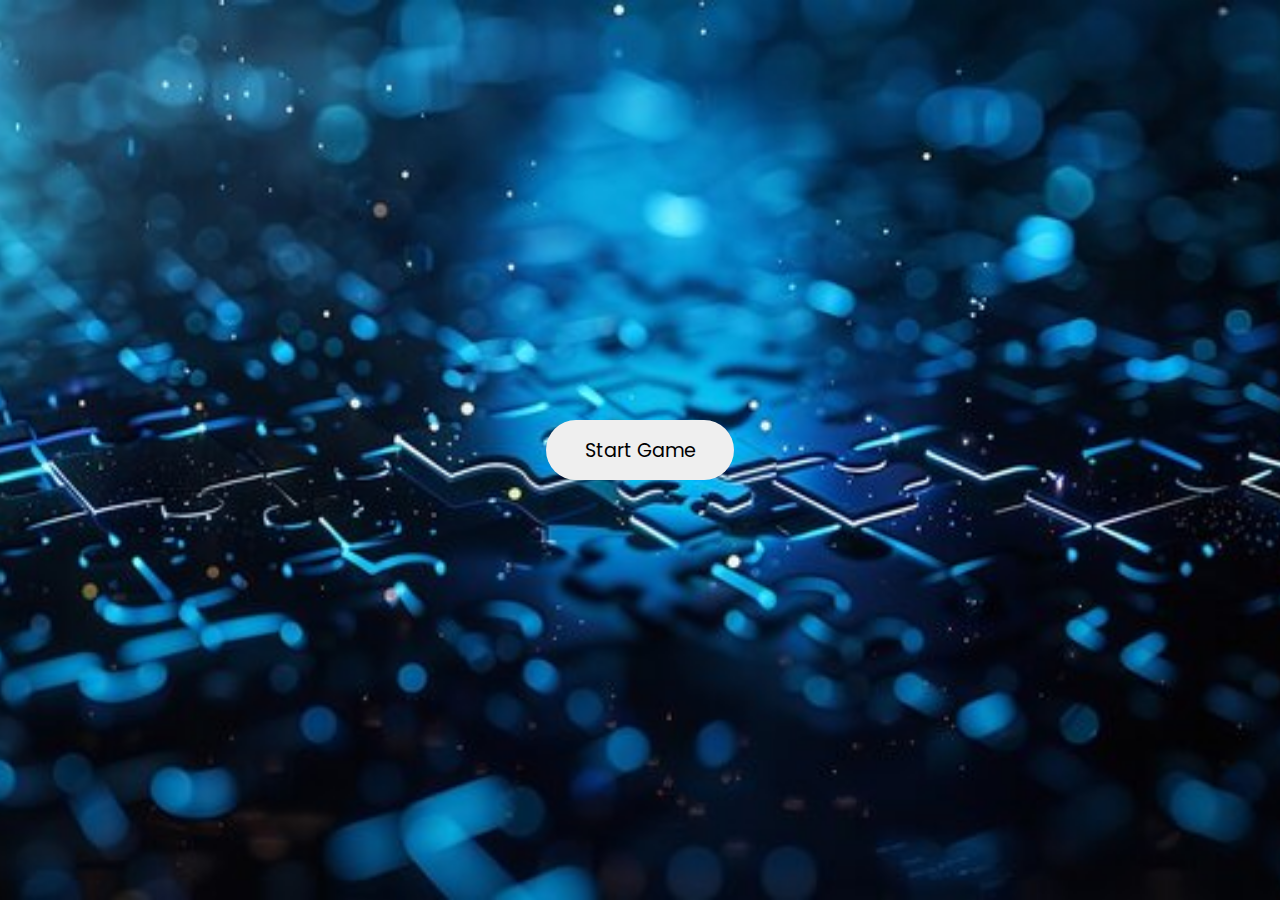
<file: game/indexgame.html>
<!DOCTYPE html>
<html lang="en">
  <head>
    <meta name="viewport" content="width=device-width, initial-scale=1.0" />
    <title>Sliding Puzzle Game</title>
    <!-- Google Fonts -->
    <link
      href="https://fonts.googleapis.com/css2?family=Poppins&display=swap"
      rel="stylesheet"
    />
    <!-- Stylesheet -->
    <link rel="stylesheet" href="stylegame.css" />
  </head>
  <body>
    
      <!-- Navigation Bar -->
  <nav id="game-nav" class="hide">
    <span>
      <a href="indexgame.html">
      <img width="53" src="assets/images/logo.svg" alt="Netflixlogo" />
    </a>
    </span>
    <div>
      <a href="http://localhost/new/sign.html">
        <button class="btn btn-red-sm">Sign In</button>
      </a>
    </div>
  </nav>

  <!-- Game Heading -->
  <h1 id="game-heading">Movie Mystery Challenge</h1>
    <div class="cover-screen">
      <p id="result"></p>
      <button id="start-button">Start Game</button>
    </div>
    <div id="moves"></div>
    <div class="slider-game">
      <div class="container"></div>
      <div class="original-image">
        <img src="aven.jpg" alt="original_img" />
      </div>
    </div>

    <!-- Script -->
    <script src="scriptgame.js"></script>
  </body>
</html>
</file>
<file: foot.css>
* {
    padding: 0;
    margin: 0;
    font-family: 'Poppins', sans-serif;
    box-sizing: border-box;
}

body {
    font-size: 16px;
}

/* navbar */
nav {
    max-width: 100%;
    display: flex;
    justify-content: space-between;
    align-items: center;
    height: 60px;
    background: #000;
    padding: 0 65px;
}

nav img {
    width: 90px;
    max-width: 100%;
}

nav div {
    display: flex;
    gap: 10px;
}

.btn {
    padding: 6px 12px;
    font-size: 0.9rem;
    font-weight: 400;
    color: white;
    background-color: transparent;
    border-radius: 4px;
    border: 1px solid white;
    cursor: pointer;
    transition: all 0.3s ease;
}

.btn:hover {
    background-color: white;
    color: black;
}

.btn-red-sm {
    background-color: red;
    color: white;
    border: none;
}

.btn-red-sm:hover {
    opacity: 0.9;
}







.content {
    background-color: white;
    padding: 40px;
    margin-top: 20px;
    box-shadow: 0 2px 10px rgba(0, 0, 0, 0.1);
}

h1 {
    text-align: center;
    margin-bottom: 20px;
}

h1 span {
    color: #e50914;
}

.first,
.second,
.third,
.fourth,
.fifth,
.sixth,
.seventh{
    margin-bottom: 30px;
}



h3 {
    color: #e50914;
    margin-bottom: 15px;
}

p {
    margin-bottom: 15px;
}

/* @media (max-width: 768px) {
    nav {
        flex-direction: column;
        align-items: flex-start;
    }
    
    nav button {
        width: 100%;
        margin-top: 10px;
    }
} */

@media (max-width: 480px) {
    h1 {
        font-size: 22px;
    }
}
</file>
<file: style_signin.css>
@import url("https://fonts.googleapis.com/css2?family=Roboto:wght@400;500;600;700&display=swap");

* {
    margin: 0;
    padding: 0;
    box-sizing: border-box;
    font-family: 'Roboto', sans-serif;
}

body {
    background: #000;
}

body::before {
    content: "";
    position: absolute;
    left: 0;
    top: 0;
    opacity: 0.5;
    width: 100%;
    height: 100%;
    background: url("assets/images/hero-img.jpg");
    background-position: center;
}

nav {
    position: fixed;
    padding: 25px 60px;
    z-index: 1;
}

nav a img {
    width: 167px;
}

.form-wrapper {
    position: absolute;
    left: 50%;
    top: 50%;
    border-radius: 4px;
    padding: 70px;
    width: 450px;
    transform: translate(-50%, -50%);
    background: rgba(0, 0, 0, .75);
}

.form-wrapper h2 {
    color: #fff;
    font-size: 2rem;
}

.form-wrapper form {
    margin: 25px 0 65px;
}

form .form-control {
    height: 50px;
    position: relative;
    margin-bottom: 16px;
}

.form-control input {
    height: 100%;
    width: 100%;
    background: #333;
    border: none;
    outline: none;
    border-radius: 4px;
    color: #fff;
    font-size: 1rem;
    padding: 0 20px;
}

.form-control input:is(:focus, :valid) {
    background: #444;
    padding: 16px 20px 0;
}

.form-control label {
    position: absolute;
    left: 20px;
    top: 50%;
    transform: translateY(-50%);
    font-size: 1rem;
    pointer-events: none;
    color: #8c8c8c;
    transition: all 0.1s ease;
}

.form-control input:is(:focus, :valid)~label {
    font-size: 0.75rem;
    transform: translateY(-130%);
}

form button {
    width: 100%;
    padding: 16px 0;
    font-size: 1rem;
    background: #e50914;
    color: #fff;
    font-weight: 500;
    border-radius: 4px;
    border: none;
    outline: none;
    margin: 25px 0 10px;
    cursor: pointer;
    transition: 0.1s ease;
}

form button:hover {
    background: #c40812;
}

.form-wrapper a {
    text-decoration: none;
}

.form-wrapper a:hover {
    text-decoration: underline;
}

.form-wrapper :where(label, p, small, a) {
    color: #b3b3b3;
}

form .form-help {
    display: flex;
    justify-content: space-between;
}

form .remember-me {
    display: flex;
}

form .remember-me input {
    margin-right: 5px;
    accent-color: #b3b3b3;
}

form .form-help :where(label, a) {
    font-size: 0.9rem;
}

.form-wrapper p a {
    color: #fff;
}

.form-wrapper small {
    display: block;
    margin-top: 15px;
    color: #b3b3b3;
}

.form-wrapper small a {
    color: #0071eb;
}

@media (max-width: 740px) {
    body::before {
        background-size: cover; 
        background-position: center; 
        opacity: 0.4;
    }

    .form-wrapper {
        width: 70%;
        padding: 20px; 
        top: 50%;
    }
}
</file>
<file: game/stylegame.css>
* {
  padding: 0;
  margin: 0;
  box-sizing: border-box;
  font-family: "Poppins", sans-serif;
}

img {
  max-width: 100%;
}

/* Navigation Bar */
nav {
  display: flex;
  justify-content: space-between;
  align-items: center;
  padding: 0.5em 2em;
  background-color: #141414;
  color: #ffffff;
  position: fixed;
  top: 0;
  left: 0;
  width: 100%;
  z-index: 1000;
  box-shadow: 0px 4px 6px rgba(0, 0, 0, 0.1);
}

nav span img {
  color: red;
  width: 130px;
  position: relative;
  z-index: 10;
}

nav div {
  display: flex;
  align-items: center;
}

nav .btn {
  background-color: red;
  color: white;
  padding: 3px 24px;
  font-size: 18px;
  border-radius: 9px;
  font-weight: 400;

}

nav .btn:hover {
  background-color: white;
    color: black;
}

#game-heading {
  margin-top: 80px; 
  text-align: center;
  font-size: 2em;
  color: #edb506;
}





.slider-game {
  width: 80%;
  display: flex;
  justify-content: space-between;
  margin: 0 auto;
  margin-top: 5%;

}

.container {
  display: grid;
  width: 25em;
  height: 25em;
  grid-template-columns: repeat(3, 1fr);
  grid-auto-rows: 8em;
}

.original-image {
  width: 20em;
  height: 25em;
}

.image-container {
  border: 1px solid #ffffff;
}

.cover-screen {
  position: absolute;
  top: 0;
  left: 0;
  /* background-color: #edb506; */
  width: 100%;
  height: 100%;
  display: flex;
  flex-direction: column;
  justify-content: center;
  align-items: center;

  background-image: url('bg1.jpg');
  background-size: cover;
  background-position: center;
  background-attachment: fixed;
}

#start-button {
  font-size: 1.2em;
  padding: 0.8em 2em;
  border: none;
  border-radius: 3em;
  cursor: pointer;
}

#start-button:hover {
  background-color: #edb506;
  color: #060606;
}

#game-heading {
  text-align: center;
  /* Centers the heading */
  font-size: 2em;
  /* Increases font size */
  color: #edb506;
  /* Sets the color (change as needed) */
  margin-bottom: 20px;
  /* Adds space below the heading */
  font-family: "Poppins", sans-serif;
  /* Ensures it matches the rest of the text */
}

#moves {
  position: relative;
  margin: 1em;
  text-align: right;
}

.hide {
  display: none;
}

@media only screen and (max-width: 768px) {
  .slider-game {
    flex-direction: column;
  }

  .container {
    width: 20em;
    height: 20em;
    grid-auto-rows: 6em;
  }

  .original-image {
    width: 20em;
    height: 20em;
  }
}
</file>
